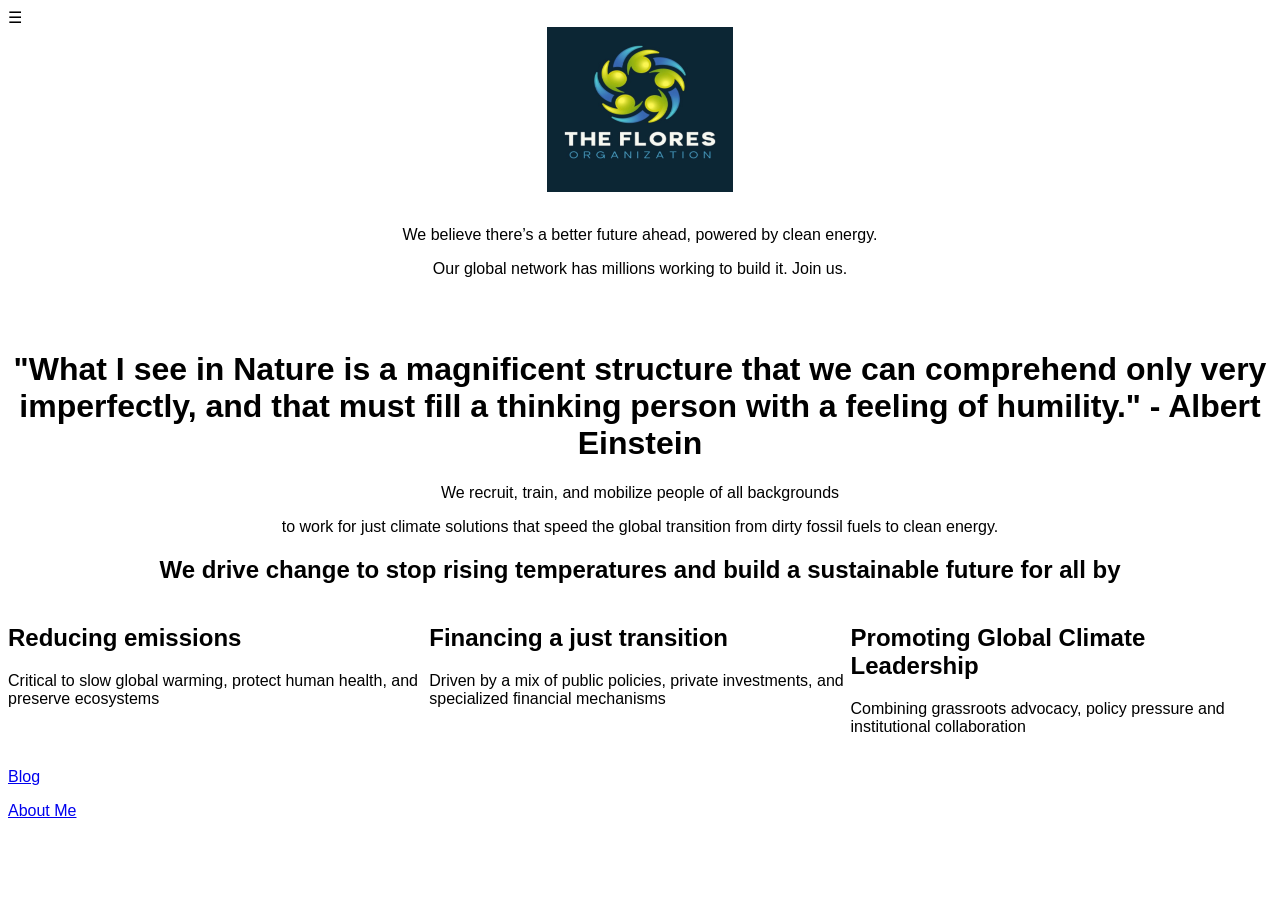
<file: index.html>
<html>
<head>

   
    <title>Carlos Flores </title>
    <link rel="stylesheet" href="style.css">

    <meta name="viewport" content="width=device-width, initial-scale=1">
<style>
body {
  font-family: "Lato", sans-serif;
}

.sidenav {
  height: 100%;
  width: 0;
  position: fixed;
  z-index: 1;
  top: 0;
  left: 0;
  background-color: #111;
  overflow-x: hidden;
  transition: 0.5s;
  padding-top: 60px;
}

.sidenav a {
  padding: 8px 8px 8px 32px;
  text-decoration: none;
  font-size: 25px;
  color: #818181;
  display: block;
  transition: 0.3s;
}

.sidenav a:hover {
  color: #f1f1f1;
}

.sidenav .closebtn {
  position: absolute;
  top: 0;
  right: 25px;
  font-size: 36px;
  margin-left: 50px;
}

@media screen and (max-height: 450px) {
  .sidenav {padding-top: 15px;}
  .sidenav a {font-size: 18px;}
}
</style>
    
</head>
    
<body>
  
    <div id="mySidenav" class="sidenav">
  <a href="javascript:void(0)" class="closebtn" onclick="closeNav()">&times;</a>
  <a href="#">About</a>
  <a href="#">Services</a>
  <a href="#">Clients</a>
  <a href="#">Contact</a>
</div>

<!-- Use any element to open the sidenav -->
<span onclick="openNav()"> ☰ </span>
   
        
    <br>
    <img src="IMG_0955.jpg" alt="Photo Logo" style="width:185.5px;height:165px;" class = "center">
    <br>
    
     <p style="text-align: center;"> We believe there’s a better future ahead, powered by clean energy.  </p>
     <p style="text-align: center;"> Our global network has millions working to build it. Join us. </p>

     <br>
     <br>
     <h1 style="text-align: center;"> "What I see in Nature is a magnificent structure that we can comprehend only very imperfectly, and that must fill a thinking person with a feeling of humility." - Albert Einstein </h1>
     <p style="text-align: center;"> We recruit, train, and mobilize people of all backgrounds  </p>
     <p style="text-align: center;"> to work for just climate solutions that speed the global transition from dirty fossil fuels to clean energy.  </p>


    <h2 style="text-align: center;"> We drive change to stop rising temperatures and build a sustainable future for all by </h2>

    <div class="row">
      <div class="column" >
        <h2>Reducing emissions</h2>
        <p>Critical to slow global warming, protect human health, and preserve ecosystems</p>
      </div>
      <div class="column" >
        <h2>Financing a just transition</h2>
        <p> Driven by a mix of public policies, private investments, and specialized financial mechanisms</p>
      </div>
      <div class="column" >
        <h2>Promoting Global Climate Leadership</h2>
        <p>Combining grassroots advocacy, policy pressure and institutional collaboration</p>
      </div>
    </div>

     <p><a href="page2.html">Blog</a></p>
     <p><a href="page3.html">About Me</a></p>    

    <script>
function openNav() {
  document.getElementById("mySidenav").style.width = "250px";
}

function closeNav() {
  document.getElementById("mySidenav").style.width = "0";
}
</script>
</body>
</html>
</file>
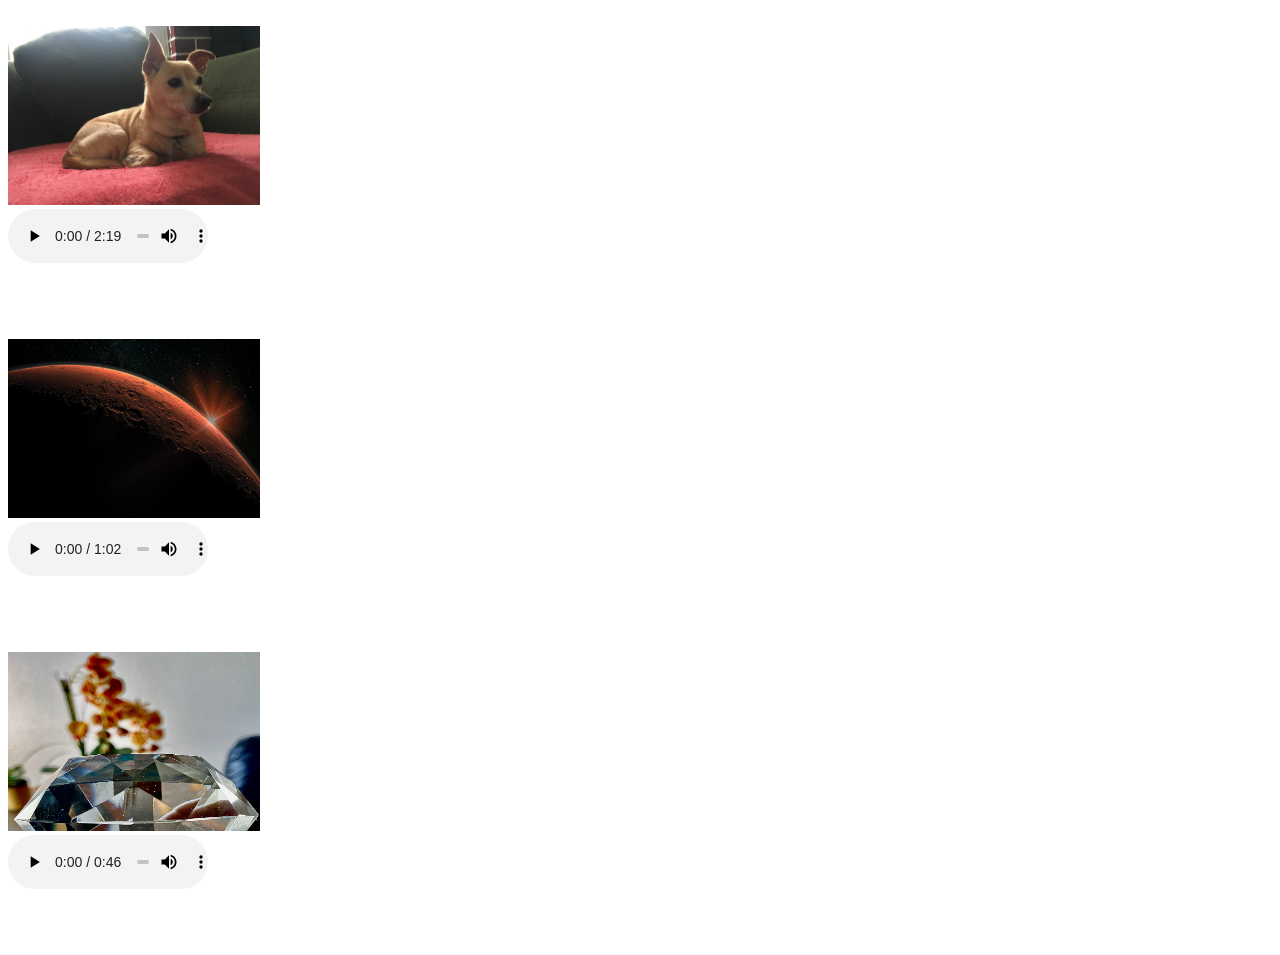
<file: page2.html>
<!DOCTYPE html>
<html>
<head>
    <title>My Website Title</title>
</head>
<body>

     <br>
    <img src="Tobey.JPG" alt="Photo 1" style="width:252px;height:179px;" class = "center">
    <br>
    <audio controls style="width: 200px;" class = "center">
        <source src = "Keep It Up.mp3">
    </audio>
    <br>
    <br>
    <br>
    <br>

    <br>
    <img src="Mars.jpg" alt="Photo 2" style="width:252px;height:179px;" class = "center">
    <br>
    <audio controls style="width: 200px;" class = "center">
        <source src = "Lightspeed.mp3">
    </audio>
    <br>
    <br>
    <br>
    <br>

      <br>
    <img src="DIAMOND.jpg" alt="Photo 3" style="width:252px;height:179px;" class = "center">
    <br>
    <audio controls style="width: 200px;" class = "center">
        <source src = "Diamond.mp3">
    </audio>
    <br>
    <br>
    <br>
    <br>


</body>
</html>
</file>
<file: style.css>
.center {
  display: block;
  margin-left: auto;
  margin-right: auto;
  width: 50%;
}


.column {
  float: left;
  width: 33.33%;
  column-rule: 2px solid #ccc;
}

/* Clear floats after the columns */
.row:after {
  content: "";
  display: table;
  clear: both;
}

.menu {
  width: 35px;
  height: 5px;
  background-color: black;
  margin: 6px 0;
}
</file>
